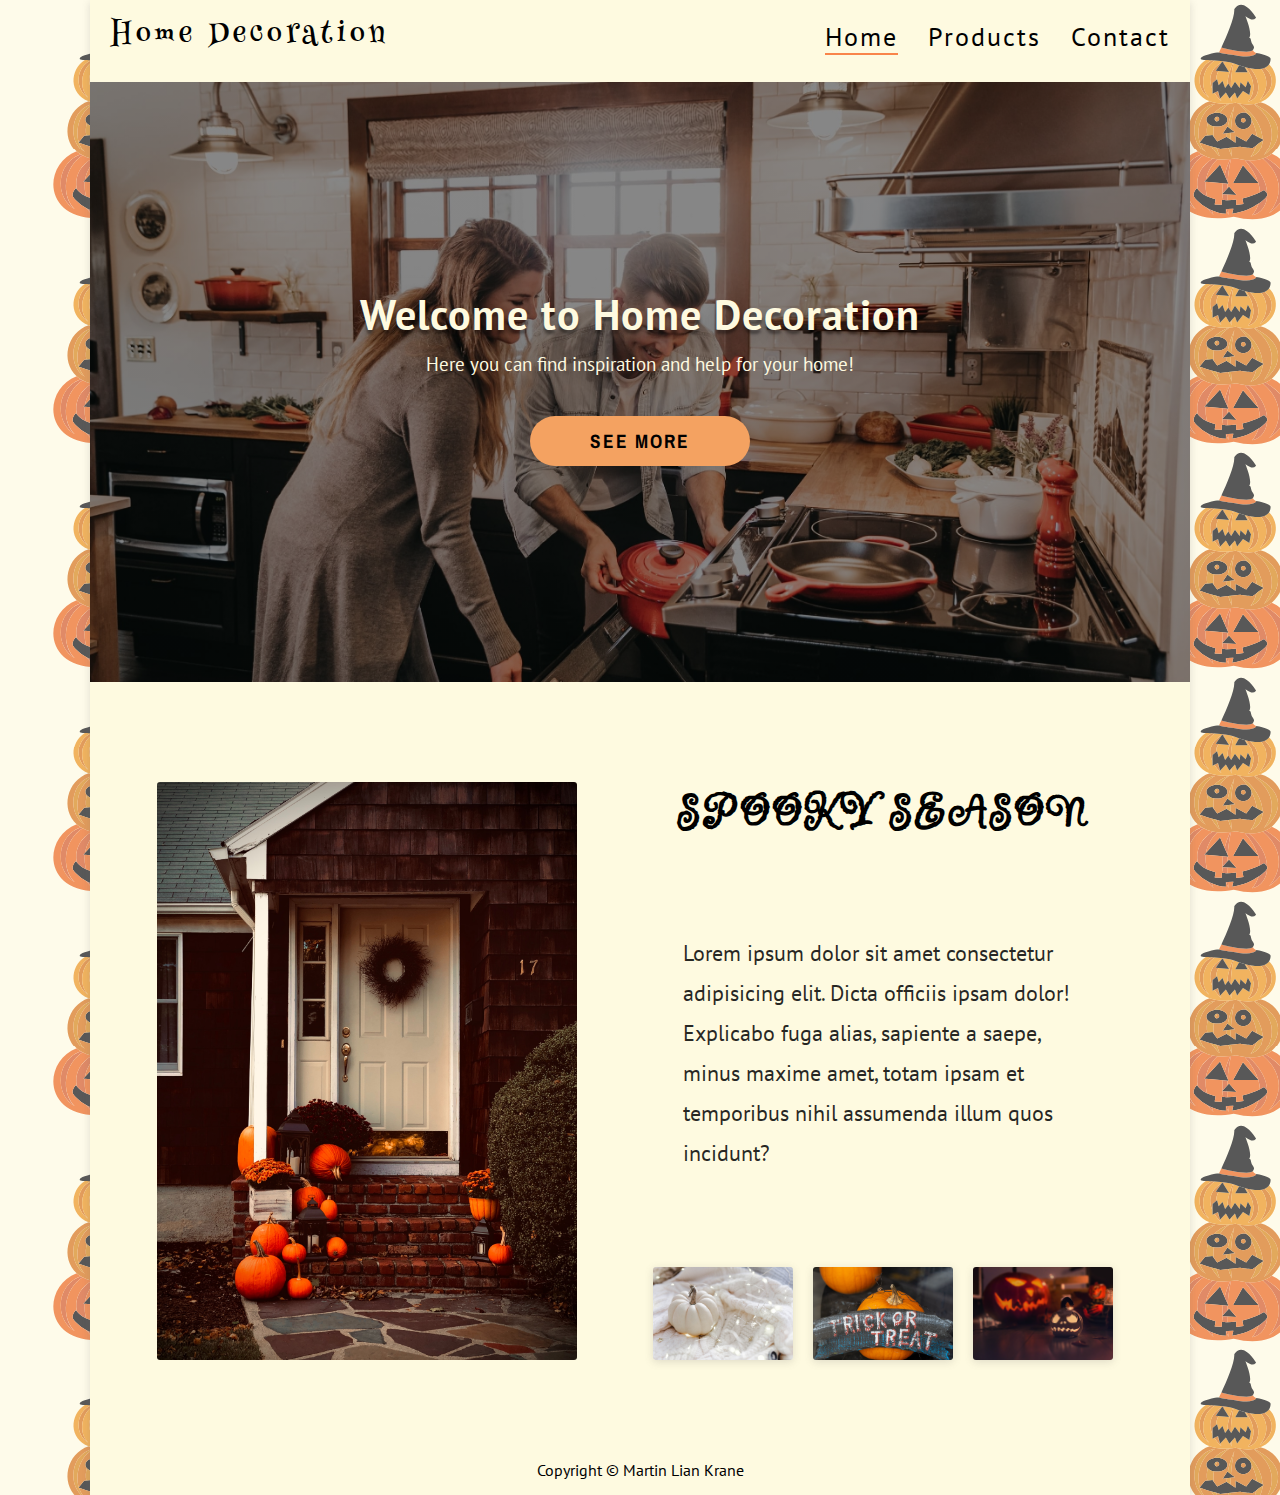
<file: index.html>
<!DOCTYPE html>
<html lang="en">
<head>
    <meta charset="UTF-8">
    <meta http-equiv="X-UA-Compatible" content="IE=edge">
    <meta name="viewport" content="width=device-width, initial-scale=1.0">
    <title>Design 2 MA</title>
    <link rel="stylesheet" href="style.css">
    <link rel="preconnect" href="https://fonts.googleapis.com">
<link rel="preconnect" href="https://fonts.gstatic.com" crossorigin>
<link href="https://fonts.googleapis.com/css2?family=Are+You+Serious&family=Creepster&family=Henny+Penny&family=PT+Sans&display=swap" rel="stylesheet">
<link rel="preconnect" href="https://fonts.googleapis.com">
<link rel="preconnect" href="https://fonts.gstatic.com" crossorigin>
<link href="https://fonts.googleapis.com/css2?family=Archivo+Narrow:wght@400;600;700&family=Fruktur&family=Julius+Sans+One&display=swap" rel="stylesheet">
</head>
<body>
    <div class="background">
        <div class="page-wrapper">
            <div class="navigation-bar">
                <div class="logo">
                    <a href="index.html">Home Decoration</a>
                </div>
                <div class="nav-menu">
                    <ul>
                        <li><a href="index.html" class="current">Home</a></li>
                        <li><a href="products.html">Products</a></li>
                        <li><a href="index.html">Contact</a></li>
                    </ul>
                </div>
            </div>

            <div class="container-1">
                <div class="container-1-content">
                    <h2>Welcome to Home Decoration</h2>
                    <p>Here you can find inspiration and help for your home!</p>
                    <button>See More</button>
                </div>
            </div>

            <div class="container-2">
                <img src="images/erica-marsland-huynh-bJI7ytRRYNU-unsplash.jpg" alt="">
                <div class="container-2-text">
                    <h3>Spooky Season</h3>
                    <p>Lorem ipsum dolor sit amet consectetur adipisicing elit. Dicta officiis ipsam dolor!
                        Explicabo fuga alias, sapiente a saepe, minus maxime amet, totam ipsam et temporibus
                        nihil assumenda illum quos incidunt?
                    </p>
                    <div class="container-img-row">
                        <img src="images/paige-cody-L-gk4fQcgnU-unsplash.jpg" alt="">
                        <img src="images/nick-fewings-oPVNGh0hzdI-unsplash.jpg" alt="">
                        <img src="images/andyone-RSw8StGHed8-unsplash.jpg" alt="">
                    </div>
                </div>   
            </div>
            <footer>Copyright &copy; Martin Lian Krane</footer>
        </div>
    </div>
</body>
</html>
</file>
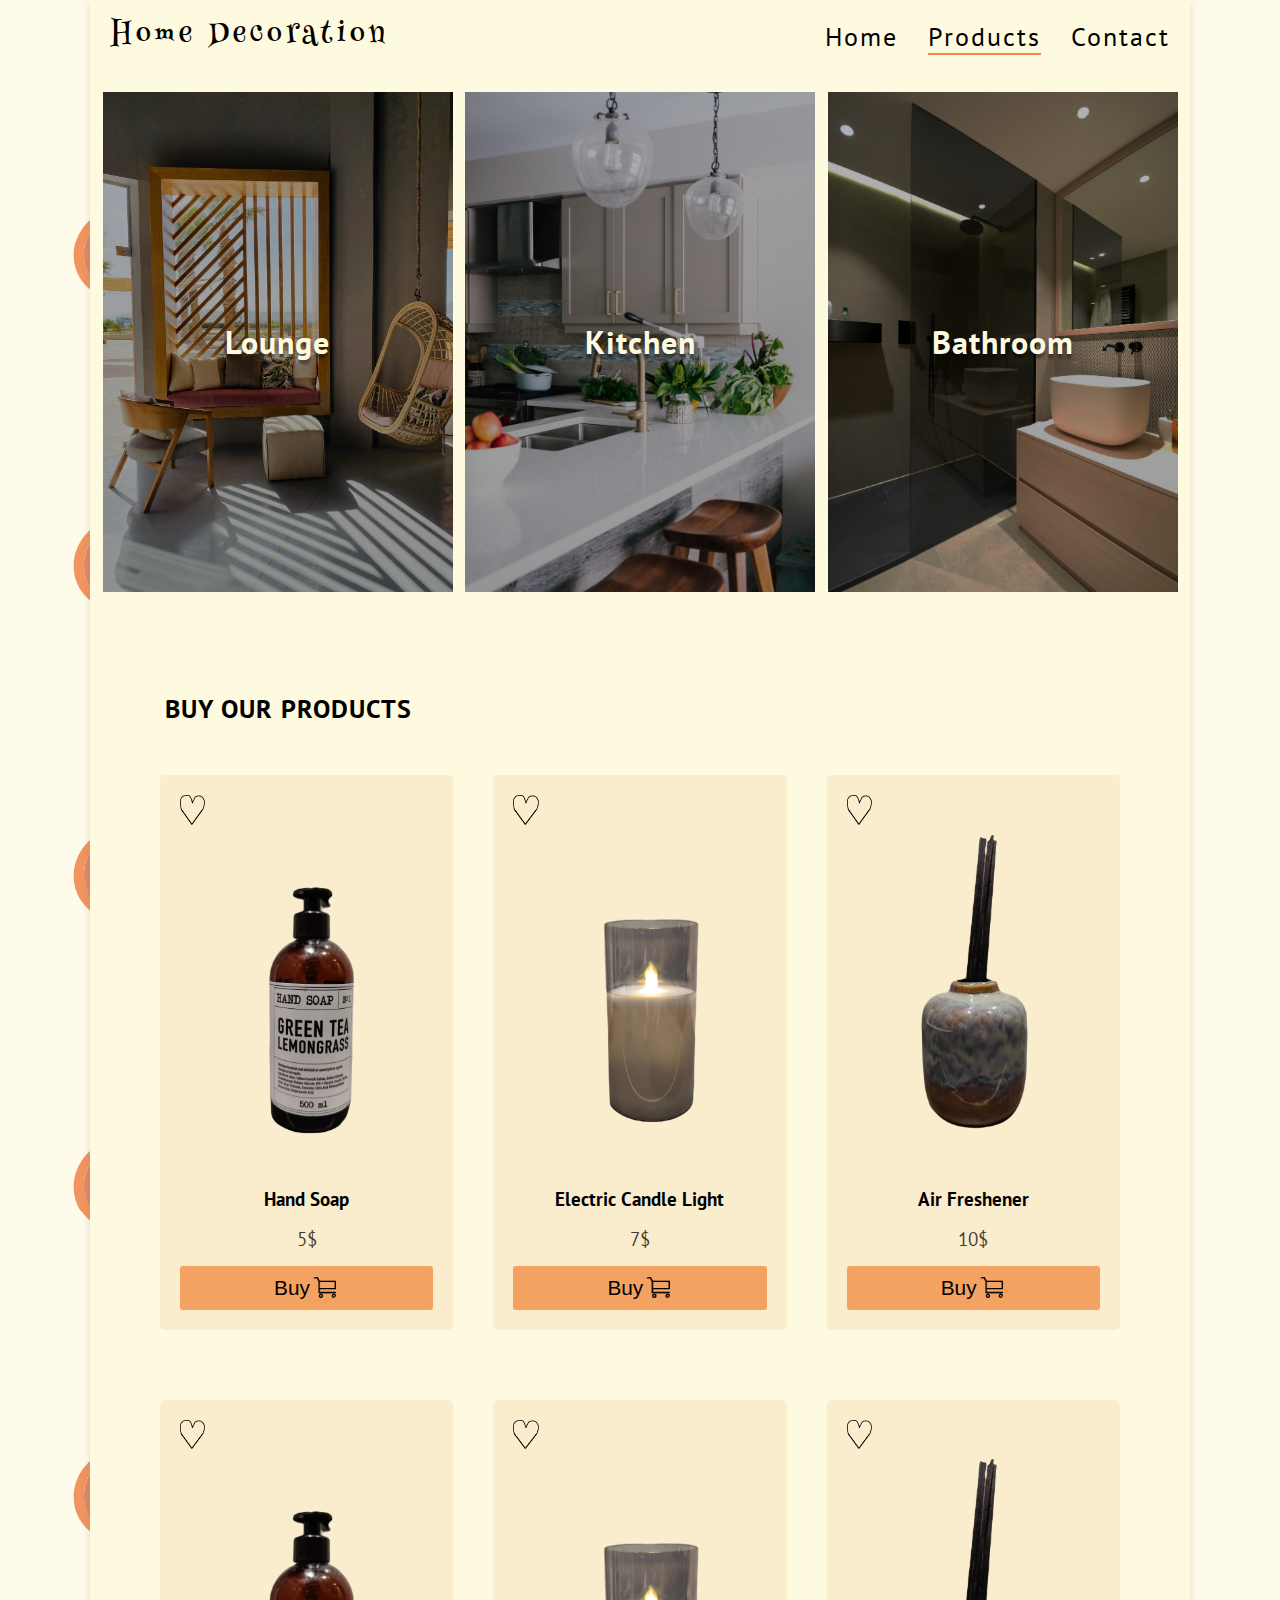
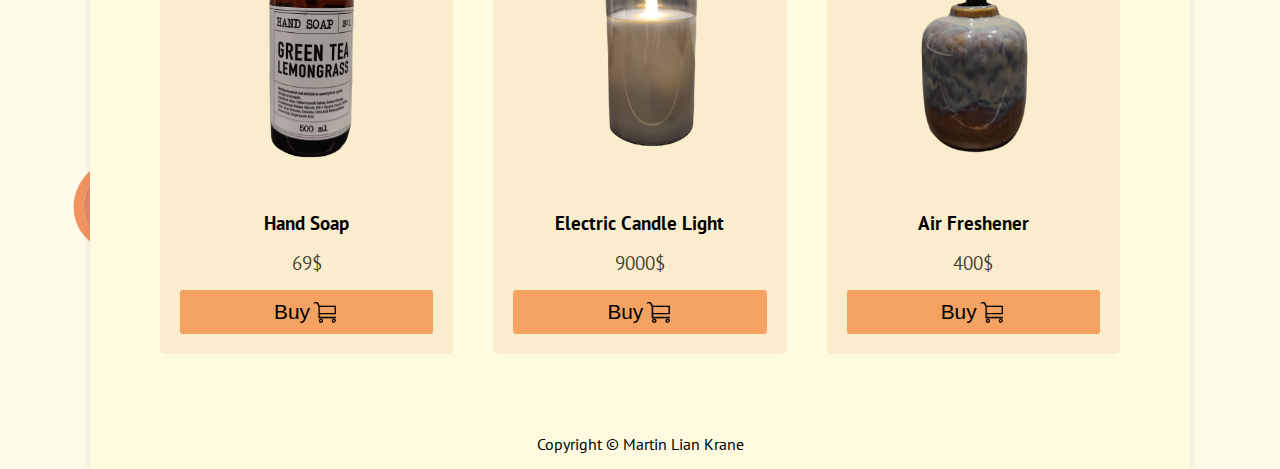
<file: products.html>
<!DOCTYPE html>
<html lang="en">
<head>
    <meta charset="UTF-8">
    <meta http-equiv="X-UA-Compatible" content="IE=edge">
    <meta name="viewport" content="width=device-width, initial-scale=1.0">
    <title>Design 2 MA</title>
    <link rel="stylesheet" href="style.css">
    <link rel="preconnect" href="https://fonts.googleapis.com">
<link rel="preconnect" href="https://fonts.gstatic.com" crossorigin>
<link href="https://fonts.googleapis.com/css2?family=Are+You+Serious&family=Creepster&family=Henny+Penny&family=PT+Sans&display=swap" rel="stylesheet">
</head>
<body>
    <div class="background">
        <div class="page-wrapper">
            <div class="navigation-bar">
                <div class="logo">
                    <a href="index.html">Home Decoration</a>
                </div>
                <div class="nav-menu">
                    <ul>
                        <li><a href="index.html">Home</a></li>
                        <li><a href="products.html"  class="current">Products</a></li>
                        <li><a href="index.html">Contact</a></li>
                    </ul>
                </div>
            </div>
            <div class="landing-container">
                <div class="image-container">
                    <div class="image" id="one">
                        <h2>Lounge</h2>
                    </div>
                    <div class="image" id="two">
                        <h2>Kitchen</h2>
                    </div>
                    <div class="image" id="three">
                        <h2>Bathroom</h2>
                    </div>
                </div>
            </div>

            
            <h3>Buy our products</h3>
            <div class="products-container">
                <div class="product one">
                    <span><img src="images/Group 2.png" alt="random"></span>
                    <img src="images/pixlr-bg-result (1).png" alt="random">
                    <h4>Hand Soap</h4>
                    <p>5$</p>
                    <button>Buy<img src="images/Group 1.png" alt="random"></button>
                </div>
                <div class="product two">
                    <span><img src="images/Group 2.png" alt="random"></span>
                    <img src="images/pixlr-bg-result (2).png" alt="random">
                    <h4>Electric Candle Light</h4>
                    <p>7$</p>
                    <button>Buy<img src="images/Group 1.png" alt="random"></button>
                </div>
                <div class="product three">
                    <span><img src="images/Group 2.png" alt="random"></span>
                    <img src="images/pixlr-bg-result (3).png" alt="random">
                    <h4>Air Freshener</h4>
                    <p>10$</p>
                    <button>Buy<img src="images/Group 1.png" alt="random"></button>
                </div>
            </div>
            <div class="products-container">
                <div class="product one">
                    <span><img src="images/Group 2.png" alt="random"></span>
                    <img src="images/pixlr-bg-result (1).png" alt="random">
                    <h4>Hand Soap</h4>
                    <p>69$</p>
                    <button>Buy<img src="images/Group 1.png" alt="random"></button>
                </div>
                <div class="product two">
                    <span><img src="images/Group 2.png" alt="random"></span>
                    <img src="images/pixlr-bg-result (2).png" alt="random">
                    <h4>Electric Candle Light</h4>
                    <p>9000$</p>
                    <button>Buy<img src="images/Group 1.png" alt="random"></button>
                </div>
                <div class="product three">
                    <span><img src="images/Group 2.png" alt="random"></span>
                    <img src="images/pixlr-bg-result (3).png" alt="random">
                    <h4>Air Freshener</h4>
                    <p>400$</p>
                    <button>Buy<img src="images/Group 1.png" alt="random"></button>
                </div>
            </div>

            <footer>Copyright &copy; Martin Lian Krane</footer>
        </div>
    </div>
</body>
</html>
</file>
<file: style.css>
*{
    box-sizing: border-box;
    margin: 0;
    padding: 0;
}
html {
    height: 100%;
  }
body{
    font-family: 'PT Sans', sans-serif;
    height: 100%;
}

a, li{
    text-decoration: none;
}
img{
    border-radius: 3px;
}

.navigation-bar{
 display: grid;
 grid-template-columns: repeat(7, 1fr);
 margin: 10px 20px;
 align-items: center;
 position: relative;
}

.logo a{
    font-family: 'Henny Penny', cursive;
    font-size: 1.8em;
    letter-spacing: 4px;
    color: black;
}

.logo{
    grid-column: 1/4;
}

.nav-menu{
    grid-column: 5/8; 
}

.nav-menu ul{
    list-style: none;
    display: flex;
    justify-content: flex-end;
}

.nav-menu li{
    padding-left: 30px;
}

.nav-menu a{
    color: black;
    font-size: 1.6em;
    font-family: 'PT Sans', sans-serif;
    letter-spacing: 2px;
}
.nav-menu a:hover{
    transition: 0.4s;
    color: #f9844a;
}


.background{
    position: relative; 
    width: 100%;
    display: flex;
    align-items: center;
    justify-content: center;
}
.background::before{
    content: "";
    background-image: url('images/01832\ Halloween\ Pumpkins\ Witches\ Hat.svg');
    background-size: auto 15%;
    background-color: #fefae0;
    position: absolute;
    top: 0px;
    right: 0px;
    bottom: 0px;
    left: 0px;
    opacity: 65%;
}
.page-wrapper{
    margin: auto;
    background-color: #fefae0;
    width: 1100px;
    position: relative;
    box-shadow: rgba(99, 99, 99, 0.2) 0px 2px 8px 0px;
}


.container-1{
    margin: 50px auto;
    background-image: linear-gradient(rgba(0,0,0,0.45),rgba(0,0,0,0.45)),url('images/Webp.net-resizeimage\ \(3\).jpg');
    width: 100%;
    height: 600px;
    background-size: cover;
    background-position: center;
    margin-top: 20px;
}

.container-1-content{
 text-align: center;
 height: 600px;
 display: flex;
 flex-direction: column;
 justify-content: center;
 align-items: center;
}
.container-1-content h2{
    color: #fefae0;
    font-size: 2.6em;
    margin: 10px;
}
.container-1-content p{
    color: #fefae0;
    margin-bottom: 20px;
    font-size: 1.2em;
}
.container-1 button{
    text-align: center;
    padding: 12px 0px;
    margin: 20px;
    border-radius: 26px;
    width: 20%;
    border: none;
    background: #f4a261;
    font-weight: bold;
    font-size: 1.2em;
    cursor: pointer;
    letter-spacing: 1px;
    font-family: 'Archivo Narrow', sans-serif;
    letter-spacing: 2px;
    text-transform: uppercase;
    
}
.container-1 button:hover{
  opacity: 90%;
}

.container-2{
    display: flex;
    justify-content: space-evenly;
    margin-top: 100px;
    margin-bottom: 100px;
}

.container-2 img{
    width: 420px;
}

.container-2-text{
    display: flex;
    flex-direction: column;
    justify-content: space-between;
    align-items: center;
}
.container-2-text h3{
    text-align: center;
    font-size: 4em;
    font-family: 'Are You Serious', cursive;
    letter-spacing: 4px;
}.container-2-text p{
    max-width: 400px;
    font-size: 1.4em;
    color: rgba(0, 0, 0, 0.85);
    line-height: 40px;
}
.container-img-row img{
    width: 140px;
    margin: 0px 10px;
    height: 100%;
    box-shadow: rgba(99, 99, 99, 0.2) 0px 2px 8px 0px;
}
.container-img-row img:hover{
    transition: 0.4s;
    transform: scale(1.1);
    cursor: pointer;
}
.container-img-row{
    display: flex;
    justify-content: center;
}

.current{
    border-bottom: #f9844a 2px solid;
}

footer{
    text-align: center;
    margin: 15px 0px;
    margin-top: 60px;
}




.landing-container{
    margin-top: 30px;
    margin-bottom: 100px;
}
.image-container{
    display: flex;
    flex-direction: row;
    justify-content: space-evenly;
}

#one{
    background-image:linear-gradient(rgba(0,0,0,0.3), rgba(0,0,0,0.4)), url(images/Webp.net-resizeimage.jpg);
}
#two{
    background-image:linear-gradient(rgba(0,0,0,0.3), rgba(0,0,0,0.4)), url(images/Webp.net-resizeimage\ \(1\).jpg);
}
#three{
    background-image:linear-gradient(rgba(0,0,0,0.3), rgba(0,0,0,0.4)), url(images/raquel-navalon-alvarez-TWj0qbJn4zI-unsplash.jpg);
}

#one:hover{
    background-image:linear-gradient(rgba(0,0,0,0.2), rgba(0,0,0,0.2)), url(images/Webp.net-resizeimage.jpg);
}
#two:hover{
    background-image:linear-gradient(rgba(0,0,0,0.2), rgba(0,0,0,0.2)), url(images/Webp.net-resizeimage\ \(1\).jpg);
}
#three:hover{
    background-image:linear-gradient(rgba(0,0,0,0.2), rgba(0,0,0,0.2)), url(images/raquel-navalon-alvarez-TWj0qbJn4zI-unsplash.jpg);
}

.image{
    height: 500px;
    width: 350px;
    background-size: cover;
    display: flex;
    justify-content: center;
    align-items: center;
    cursor: pointer;
}

.products-container{
    margin: 30px 50px;
    display: flex;
    justify-content: center;
}
.products-container img{
    width: 100%;
}

.product{
    padding: 20px;
    margin: 20px;
    border-radius: 5px;
    background-color: #faedcd;
}
.product h4, .product p{
    text-align: center;
    margin: 15px;
}
.product h4{
    font-size: 1.2em;
}
.product button{
    display: flex;
    justify-content: center;
    align-items: center;
    width: 100%;
    padding: 10px;
    background-color: #f4a261;
    border-radius: 3px;
    border: none;
    cursor: pointer;
    font-size: 1.3em;
}
.product span img{
   width: 10%; 
}

.product button img{
    width: 10%;
    margin: 0 3px;
}
.product p{
    color: rgba(0, 0, 0, 0.75);
    font-size: 1.2em;
}

h3{
    margin-left: 75px;
    font-size: 1.6em;
    text-transform: uppercase;
    font-family: 'PT Sans', sans-serif;
    letter-spacing: 1px;
    font-weight: bold;
}
h2{
 text-align: center;
 color: #fefae0;
 font-size: 2em;
 letter-spacing: 1px;
 text-shadow: 0px 4px 3px rgba(0,0,0,0.4),
             0px 8px 13px rgba(0,0,0,0.1),
             0px 18px 23px rgba(0,0,0,0.1);
}

.container-2-text h3{
    font-size: 3em;
    margin: 0;
}
</file>
